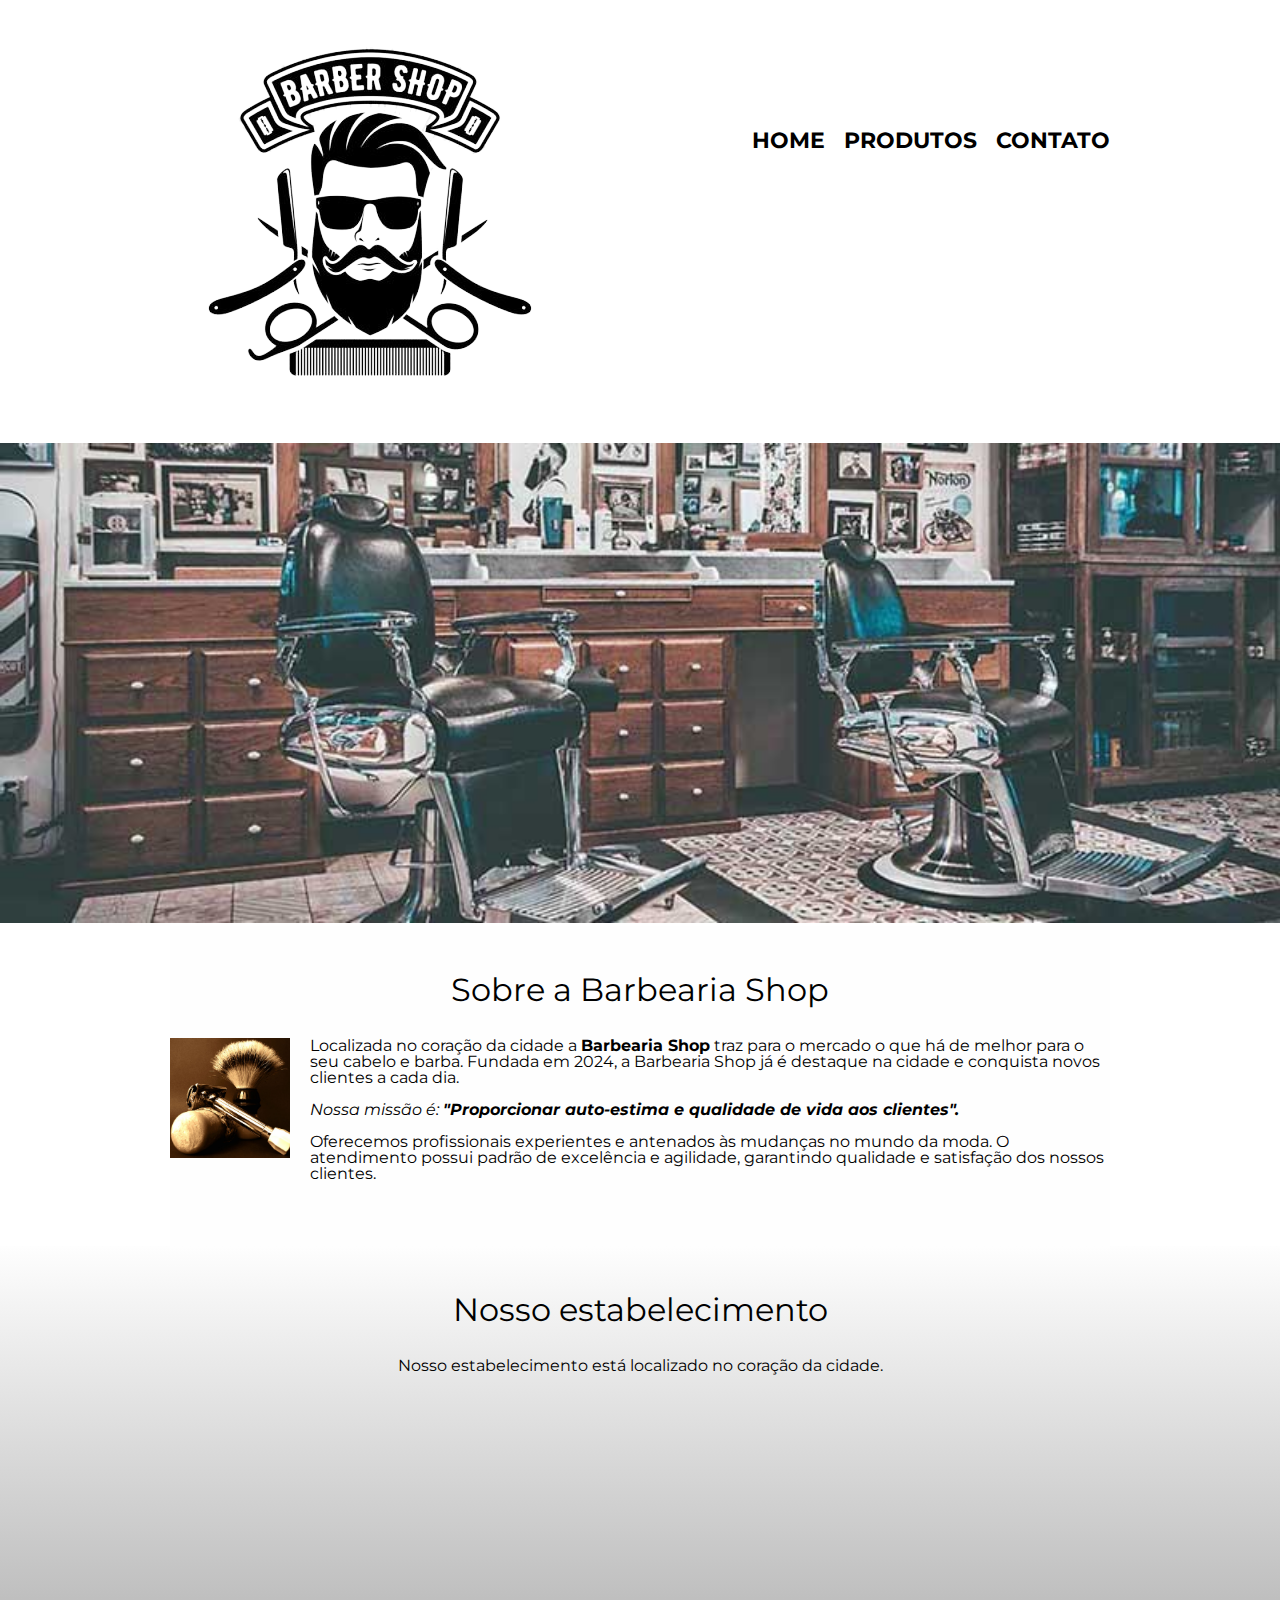
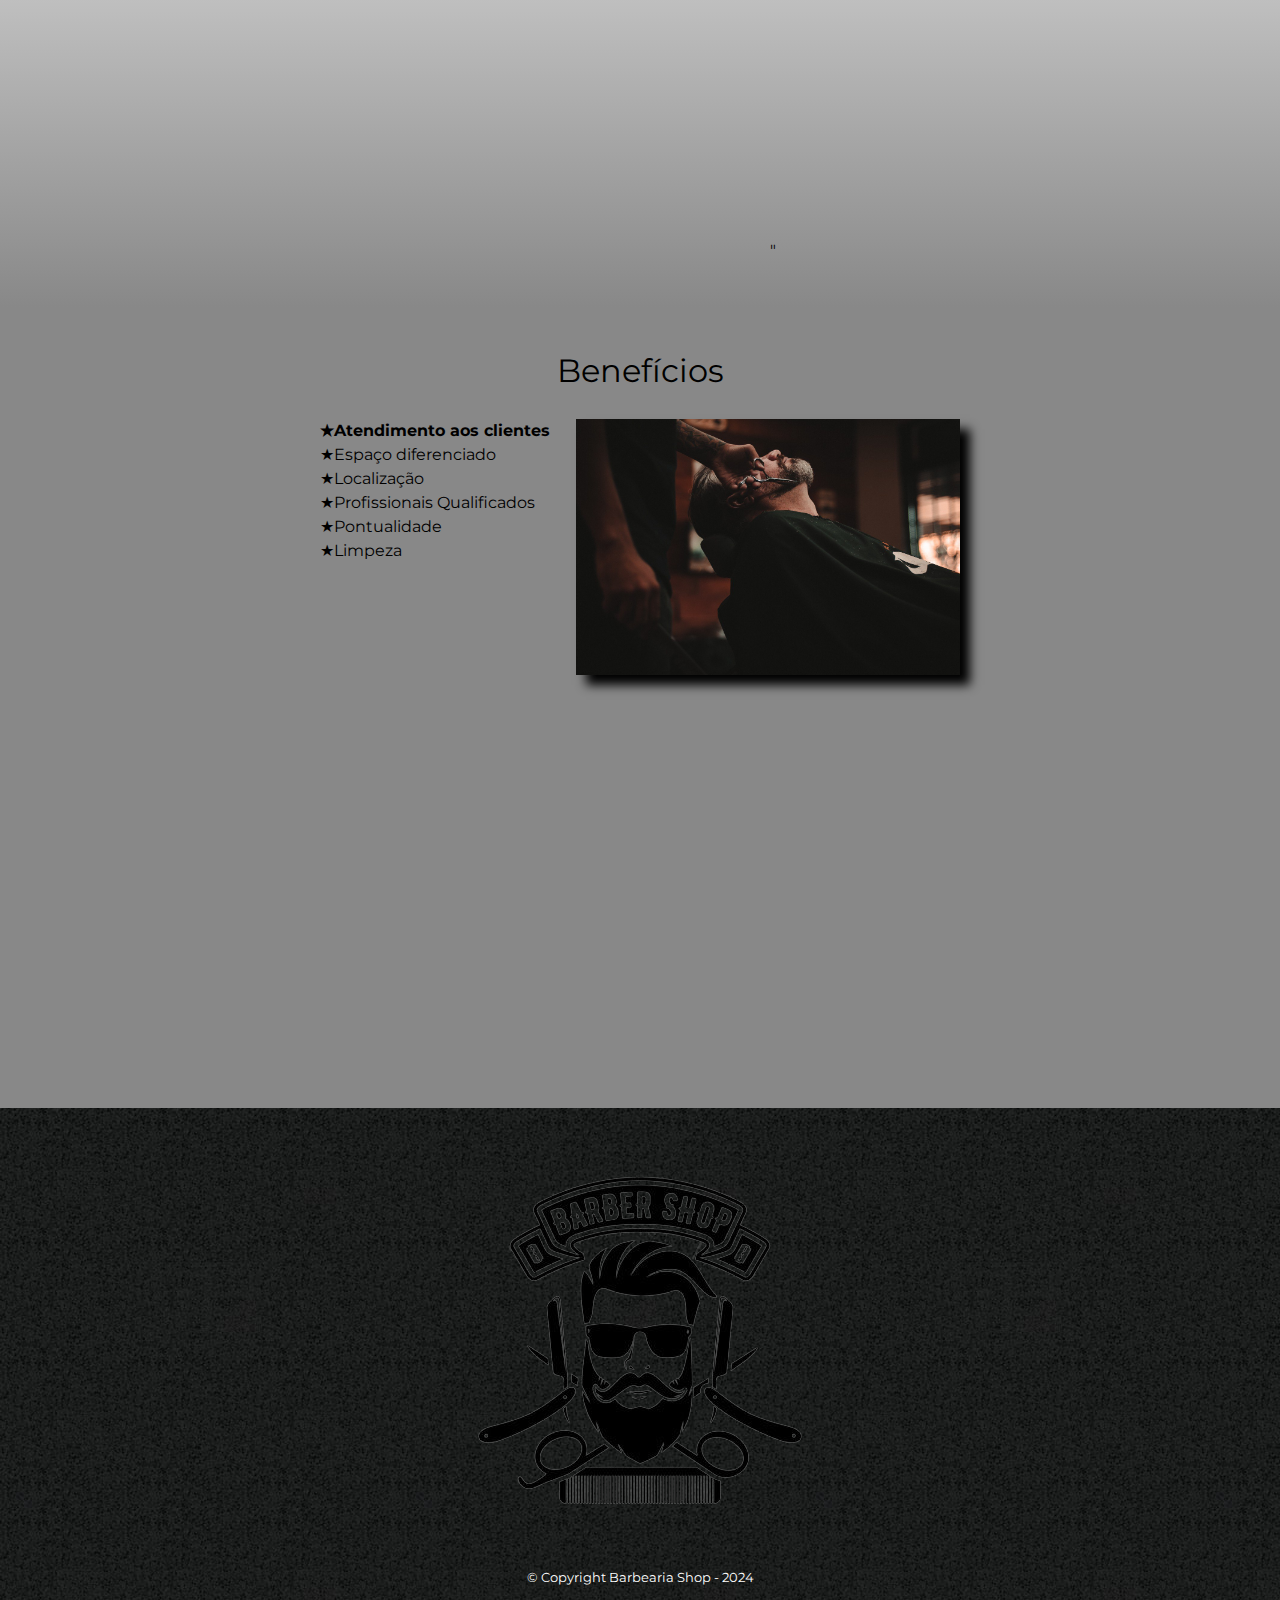
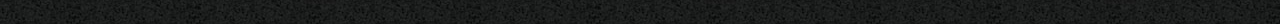
<file: index.html>
<!DOCTYPE html>
<html lang="pt-br">
    <head>
        <meta charset="UTF-8">
        <meta name="viewport" content="width=device-width">
        <title>Barbearia Shop</title>

        <link rel="stylesheet" href="reset.css">
        <link rel="stylesheet" href="style.css">
        <link rel="preconnect" href="https://fonts.googleapis.com"><link rel="preconnect" href="https://fonts.gstatic.com" crossorigin><link href="https://fonts.googleapis.com/css2?family=Montserrat&display=swap" rel="stylesheet">
    </head>

    <body>
        <header>
            <div class="caixa">
                <h1><img src="./img/barber shop.png"></h1>

                <nav>
                    <ul>
                        <li><a href="index.html">Home</a></li>
                        <li><a href="produtos.html">Produtos</a></li>
                        <li><a href="contato.html">Contato</a></li>
                    </ul>
                </nav>
            </div>           
        </header>

        <img class="banner" src="img/banner.jpg">

        <main>
            <section class="principal">
                <h2 class="titulo-principal">Sobre a Barbearia Shop</h2>

                <img class="utensilios" src="img/utensilios.jpg" alt="Utensilios de um barbeiro.">

                <p>Localizada no coração da cidade a <strong>Barbearia Shop</strong> traz para o mercado o que há de melhor para o seu cabelo e barba. Fundada em 2024, a Barbearia Shop já é destaque na cidade e conquista novos clientes a cada dia.</p>

                <p id="missao"><em>Nossa missão é: <strong>"Proporcionar auto-estima e qualidade de vida aos clientes".</strong></em></p>

                <p>Oferecemos profissionais experientes e antenados às mudanças no mundo da moda. O atendimento possui padrão de excelência e agilidade, garantindo qualidade e satisfação dos nossos clientes.</p>
            </section>

            <section class="mapa">
                <h3 class="titulo-principal">Nosso estabelecimento</h3>
                <p>Nosso estabelecimento está localizado no coração da cidade.</p>

                <div class="mapa-conteudo">
                    <iframe  src="https://www.google.com/maps/embed?pb=!1m18!1m12!1m3!1d3664.7577454845423!2d-46.23596952415337!3d-23.288250651616373!2m3!1f0!2f0!3f0!3m2!1i1024!2i768!4f13.1!3m3!1m2!1s0x94ce82238e2f4405%3A0x56a4fa22428ca503!2sRestaurante%20Pontal%20Do%20Peixe!5e0!3m2!1spt-BR!2sbr!4v1708464988338!5m2!1spt-BR!2sbr"  width="600" height="450" style="border:0;" allowfullscreen="" loading="lazy" referrerpolicy="no-referrer-when-downgrade"></iframe>"

                </div>
            </section>
            
            <section class="beneficios">
                <h3 class="titulo-principal">Benefícios</h3>

                <div class="conteudo-beneficios">
                    <ul class="lista-beneficios">
                        <li class="itens">Atendimento aos clientes</li>
                        <li class="itens">Espaço diferenciado</li>
                        <li class="itens">Localização</li>
                        <li class="itens">Profissionais Qualificados</li>
                        <li class="itens">Pontualidade</li>
                        <li class="itens">Limpeza</li>
    
                    </ul><img src="img/beneficios.jpg" class="imagem-beneficios">

                </div>
                
                <div class="video">
                    <iframe width="560" height="315" src="https://www.youtube.com/embed/4cUu0s_YgMg?si=z7hw5bMTzU_Qq3Vx" title="YouTube video player" frameborder="0" allow="accelerometer; autoplay; clipboard-write; encrypted-media; gyroscope; picture-in-picture; web-share" allowfullscreen></iframe>
                </div>               
            </section>
    </main>

        <footer>
            <img src="./img/barber shop.png">
            <p class="copyright">&copy; Copyright Barbearia Shop - 2024</p>
        </footer>       
    </body>
</html>
</file>
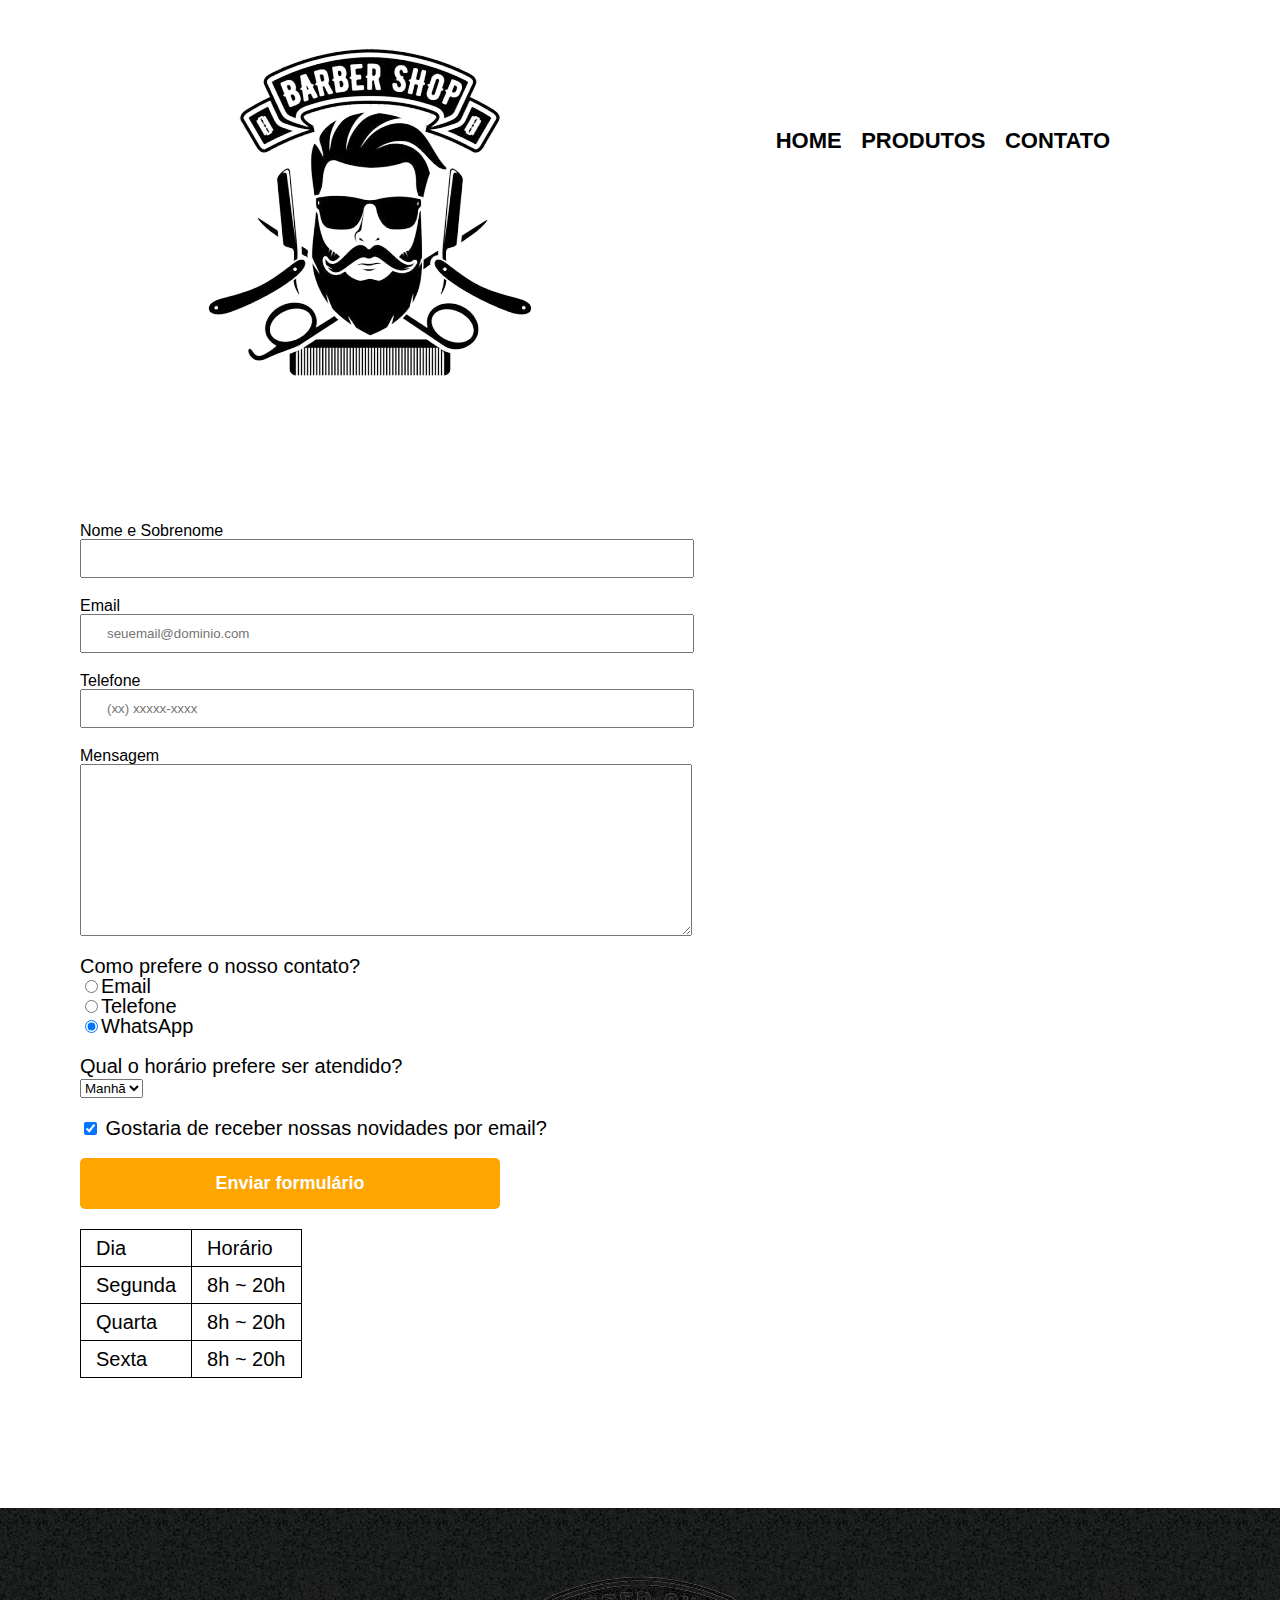
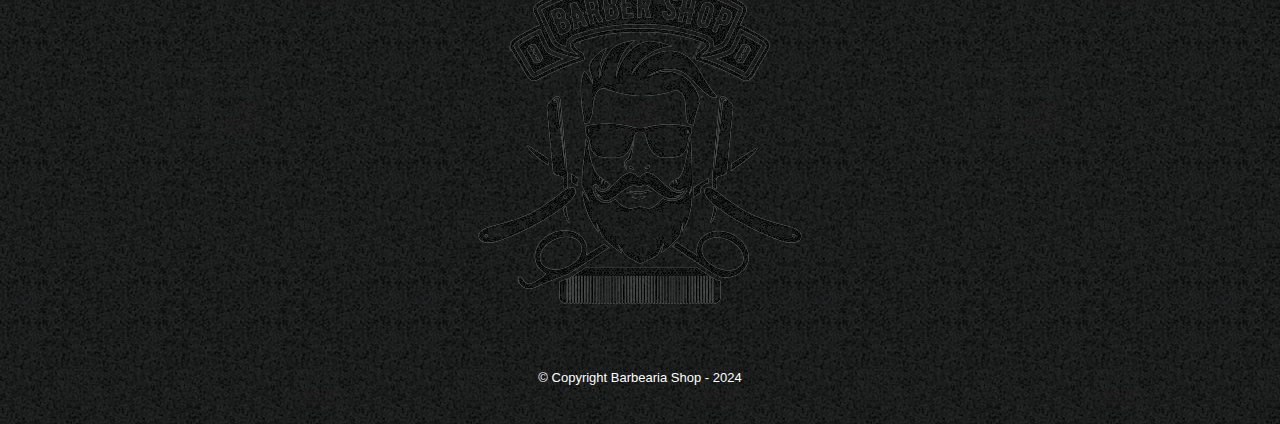
<file: contato.html>
<!DOCTYPE html>
<html>
    <head>
        <meta charset="UTF-8">
        <title>Contato - Barbearia Shop</title>

        <link rel="stylesheet" href="reset.css">
        <link rel="stylesheet" href="style.css">
    </head>
    <body>
        <header>
            <div class="caixa">
                <h1><img src="./img/barber shop.png" alt="Logo da Barbearia Alura"></h1>

                <nav>
                    <ul>
                        <li><a href="index.html">Home</a></li>
                        <li><a href="produtos.html">Produtos</a></li>
                        <li><a href="contato.html">Contato</a></li>
                    </ul>
                </nav>           
            </div>          
        </header>

        <main>
            <form>
                <label for="nomesobrenome">Nome e Sobrenome</label>
                <input type="text" id="nomesobrenome" class="input-padrao" required>

                <label for="email">Email</label>
                <input type="email" id="email" class="input-padrao" required placeholder="seuemail@dominio.com">

                <label for="telefone">Telefone</label>
                <input type="tel" id="telefone" class="input-padrao" required placeholder="(xx) xxxxx-xxxx">

                <label for="mensagem">Mensagem</label>
                <textarea cols="70" rows="10" id="mensagem" class="input-padrao" required></textarea>
 
                <fieldset>
                    <legend>Como prefere o nosso contato?<legend> 
                    <label for="radio-email"><input type="radio" name="contato" value="email" id="radio-email">Email</label>
                    <br>                  

                    <label for="radio-telefone"><input type="radio" name="contato" value="telefone" id="radio-telefone">Telefone</label>
                    <br>               

                    <label for="radio-whatsapp"><input type="radio" name="contato" value="whatsapp" id="radio-whatsapp" checked>WhatsApp</label>
                    <br>
                                      
                <fieldset>
                <br>

                <fieldset>
                    <legend>Qual o horário prefere ser atendido?<legend>
                    <select>
                        <option>Manhã</option>
                        <option>Tarde</option>
                        <option>Noite</option>
                    </select>
                <fieldset>
                <br>

                <label class="checkbox"> <input type="checkbox" checked> Gostaria de receber nossas novidades por email?</label>
                <br>
                <br>            
                <input type="submit" value="Enviar formulário" class="enviar">
            </form>

            <table>
				<tr>
					<td>Dia</td>
					<td>Horário</td>
				</tr>
				<tr>
					<td>Segunda</td>
					<td>8h ~ 20h</td>
				</tr>
				<tr>
					<td>Quarta</td>
					<td>8h ~ 20h</td>
				</tr>
				<tr>
					<td>Sexta</td>
					<td>8h ~ 20h</td>
				</tr>
			</table>
        
        </main>

        <footer>
            <img src="./img/barber shop branca.png" alt="Logo da Barbearia Alura">
            <p class="copyright">&copy; Copyright Barbearia Shop - 2024</p>
        </footer>

    </body>

</html>
</file>
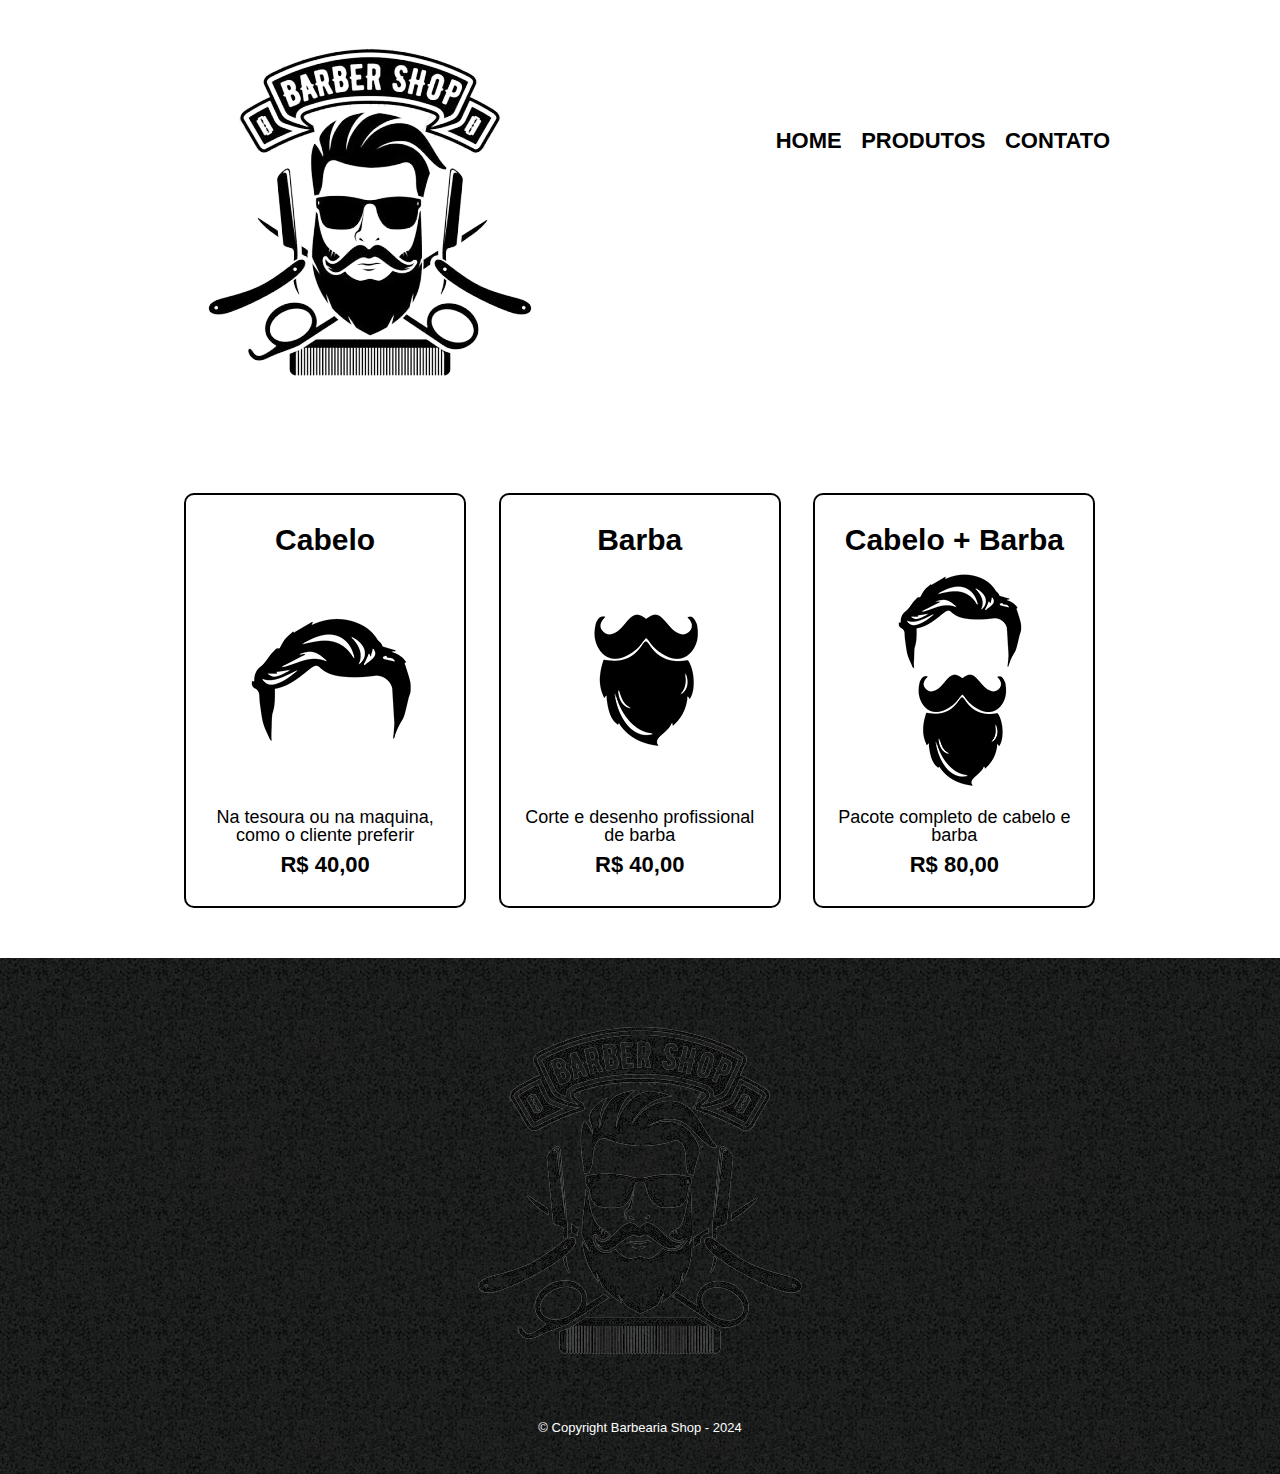
<file: produtos.html>
<!DOCTYPE html>
<html>

    <head>
        <meta charset="UTF-8">
        <title>produtos - Barbearia Alura</title>

        <link rel="stylesheet" href="reset.css">
        <link rel="stylesheet" href="style.css">

    </head>

    <body>
        <header>
            <div class="caixa">
                <h1><img src="./img/barber shop.png"></h1>

                <nav>
                    <ul>
                        <li><a href="index.html">Home</a></li>
                        <li><a href="index.html">Produtos</a></li>
                        <li><a href="index.html">Contato</a></li>
                    </ul>
                </nav>

            </div>           
        </header>

        <main>
            <ul class="produtos">
                <li>
                    <h2>Cabelo</h2>
                    <img src="./img/cabelo.jpg">
                    <p class="produto-descricao">Na tesoura ou na maquina, como o cliente preferir</p>
                    <p class="produto-preco">R$ 40,00</p>
                
                </li>
                <li>
                    <h2>Barba</h2>
                    <img src="./img/barba.jpg">
                    <p class="produto-descricao">Corte e desenho profissional de barba</p>
                    <p class="produto-preco">R$ 40,00</p>
                
                </li>
                <li>
                    <h2>Cabelo + Barba</h2>
                    <img src="./img/cabelo+barba.jpg">
                    <p class="produto-descricao">Pacote completo de cabelo e barba</p>
                    <p class="produto-preco">R$ 80,00</p>
                
                </li>
            </ul>


        </main>

        <footer>
            <img src="./img/barber shop branca.png">
            <p class="copyright">&copy; Copyright Barbearia Shop - 2024</p>
        </footer>

    </body>

</html>
</file>
<file: style.css>
body {
    font-family: 'Montserrat', sans-serif;
}

header {
    background: white;
    padding: 20px 0;
}

.caixa {
    position: relative;
    width: 940px;
    margin: 0 auto;
}

nav {
    position: absolute;
    top: 110px;
    right: 0;
}

nav li {
    display: inline;
    margin: 0 0 0 15px;
}

nav a {
    text-transform: uppercase;
    color: #000000;
    font-weight: bold;
    font-size: 22px;
    text-decoration: none;
}

nav a:hover {
    color: #c78c19;
    text-decoration: underline;
}

.produtos {
    width: 940px;
    margin: 0 auto;
    padding: 50px 0;    
}

.produtos li {
    display: inline-block;
    text-align: center;
    width: 30%;
    vertical-align: top;
    margin: 0 1.5%;
    padding: 30px 20px;
    box-sizing: border-box;
    border: 2px solid #000000;
    border-radius: 10px;
}

.produtos li:hover {
    border-color: #c78c19;   
}

.produtos li:active {
    border-color: #088c19;
}

.produtos li:hover h2 {
    font-size: 34px;
}

.produtos h2 {
    font-size: 30px;
    font-weight: bold;
}

.produto-descricao {
    font-size: 18px;
}

.produto-preco {
    font-size: 22px;
    font-weight: bold;
    margin-top: 10px;
}

footer {
    text-align: center;
    background: url("img/bg.jpg");
    padding: 40px 0;
}

.copyright {
    color: #ffffff;
    font-size: 13px;
    margin: 20px 0 0;
}

form {
    margin: 80px;
}

fomr label, form legend {
    display:block;
    font-size: 20px;
    margin: 0 0 10px;
}

.input-padrao {
    display: block;
    margin: 0 0 20px;
    padding: 10px 25px;
    width: 50%;
}

.checkbox {
    margin: 20px 0;
}

.enviar {
    width: 90%;
    padding: 15px 0;
    background: orange;
    color: white;
    font-weight: bold;
    font-size: 18px;
    border: none;
    border-radius: 5px;
    transition: 1s all;
    cursor: pointer;
}
.enviar:hover {
    background: darkorange;
    transform: scale(1.2);
}   

table {
    margin: 20px 0 10px;
}

thead {
    background: #555555;
    color: white;
    font-weight: bold;
}

td, th {
    border: 1px solid #000000;
    padding: 8px 15px;
}

/* css da pagina inicial */
.banner {
    width: 100%;
}

.titulo-principal {
    text-align: center;
    font-size: 2em;
    margin: 0 0 1em;
    clear: left;

}

.principal {
    padding: 3em 0;
    background: #FEFEFE;
    width: 940px;
    margin: 0 auto;
}

.principal p {
    margin: 0 0 1em;
}

.principal strong {
    font-weight: bold;
}

.principal em {
    font-style: italic;
}

.utensilios {
    width: 120px;
    float: left;
    margin: 0 20px 20px 0;
}

.mapa {
    padding: 3em 0;
    background: linear-gradient(#fefefe,#888888)
}

.mapa-conteudo {
    width: 940px;
    margin: 0 auto;
}

.mapa p {
    margin: 0 0 2em;
    text-align: center;
}

.beneficios {
    padding: 3em 0;
    background: #888888;
    
}

.conteudo-beneficios {
    width: 640px;
    margin: 0 auto;
}

.lista-beneficios {
    width: 40%;
    display: inline-block;
    vertical-align: top;
}

.itens {
    line-height: 1.5;
}

.itens:first-child {
    font-weight: bold;
}

.itens:before {
    content: "★";
}

.imagem-beneficios {
    width: 60%;
    opacity: 1;
    transition: 400ms;
    box-shadow: 10px 10px 10px 0 #000000;
}

.imagem-beneficios:hover {
    opacity: 0.3;
}

.video {
    width: 560px;
    margin: 2em auto;
}

@media screen and (max-width: 480px) {
	.caixa, .principal, .conteudo-beneficios, .mapa-conteudo, .video {
		width: auto;
	}

	h1 {
		text-align: center;
	}

	nav {
		position: static;
	}

	.lista-beneficios, .imagem-beneficios {
		width: 100%;
	}

    .produtos li {
        display: block;
        width: auto;
        margin: 15px 0;
      }
    
      .produtos li img {
        width: 100%;
      }
    
      .produtos li:hover {
        transform: none;
      }
    
      form {
        margin: 60px 0;
      }
    
      .btn {
        width: 60%;
      }
}
</file>
